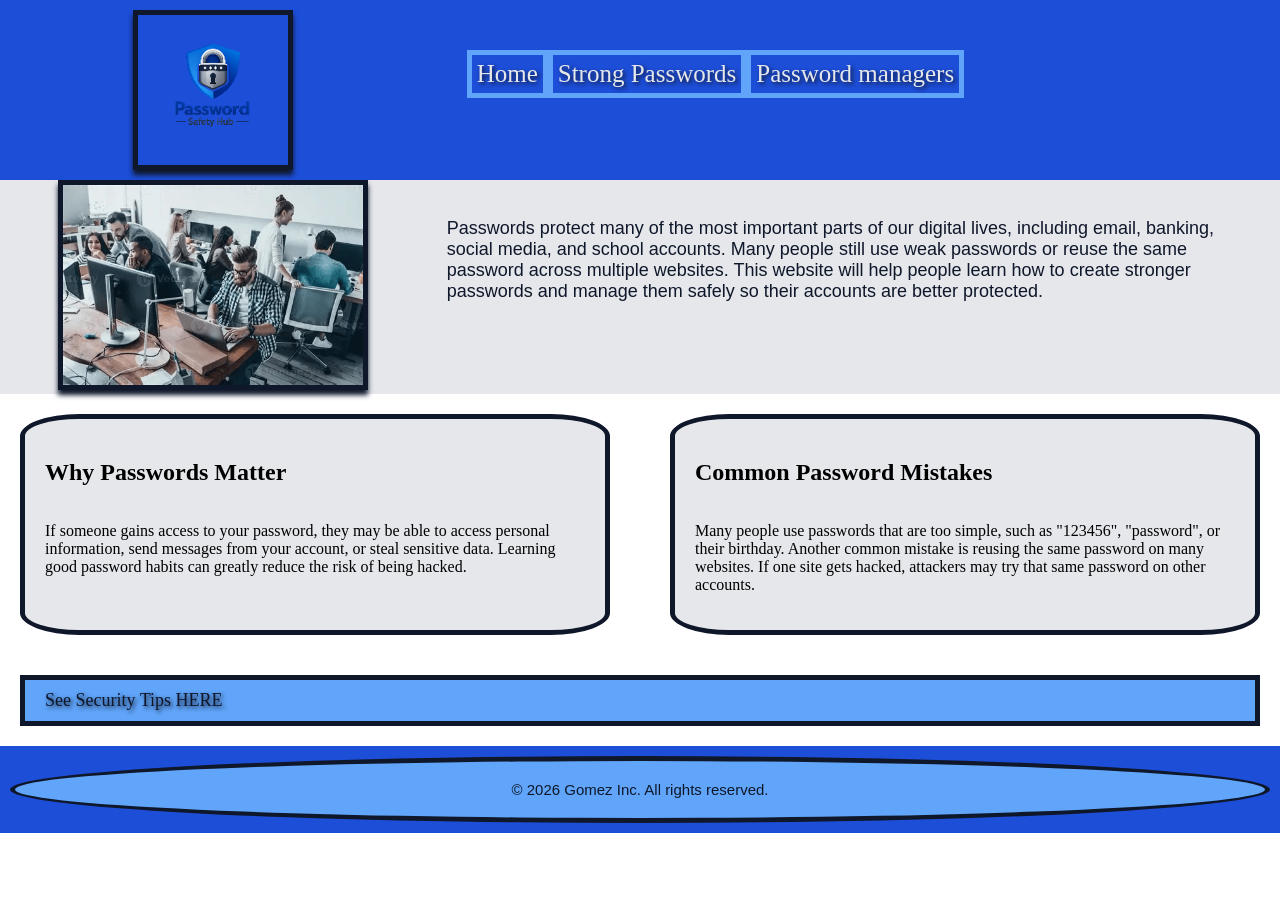
<file: index.html>
<!DOCTYPE html>
<html lang="en">
<head>
    <meta charset="UTF-8">
    <meta name="viewport" content="width=device-width, initial-scale=1.0">
    <title>Password Safety Hub</title>
    <link rel="stylesheet" href="styles.css">
</head>
<body>
    
    <header>
        <img id="logo" src="gz-logo.png" alt="Password Safety Hub Logo">
        <nav>
            <div>
                <ul id="navigation">
                    <div id="nav"><li id="home"><a href="index.html">Home</a></li></div>
                    <div id="nav"><li id="strong-passwords"><a href="strong-passwords/index.html">Strong Passwords</a></li></div>
                    <div id="nav"><li id="password-managers"><a href="password-managers/index.html">Password managers</a></li></div>
                </ul>
            </div>
        </nav>
    </header>
    <main> <!-- Main Content -->
    <!-- Hero Image | Introduction -->
    <div id="hero">
        <div id="hero-img">
            <img id="hero-image" src="hero.png" alt="Hero Image">
        </div>
        <div id="hero-intro"> 
            <p>Passwords protect many of the most important parts of our digital lives, including email, banking, social media, and school accounts. Many people still use weak passwords or reuse the same password across multiple websites. This website will help people learn how to create stronger passwords and manage them safely so their accounts are better protected.</p>
        </div>
    </div>
    
    <!-- Why Passwords matter | Common Mistakes -->
    <div id="contain-wpm">
        <div id="wpm">
            <h2>Why Passwords Matter</h2>
            <p>If someone gains access to your password, they may be able to access personal information, send messages from your account, or steal sensitive data. Learning good password habits can greatly reduce the risk of being hacked.</p>
        </div>
        <div id="wpm">
           <h2>Common Password Mistakes</h2>
           <p>Many people use passwords that are too simple, such as "123456", "password", or their birthday. Another common mistake is reusing the same password on many websites. If one site gets hacked, attackers may try that same password on other accounts.</p>
        </div>
     </div>
    <!-- Security Tips -->
     <a href="strong-passwords/index.html" id="sec-tips">See Security Tips HERE</a>

    </main>
    <footer>
        <p id="feeter">&copy; 2026 Gomez Inc. All rights reserved.</p>
    </footer>
</body>
</html>
</file>
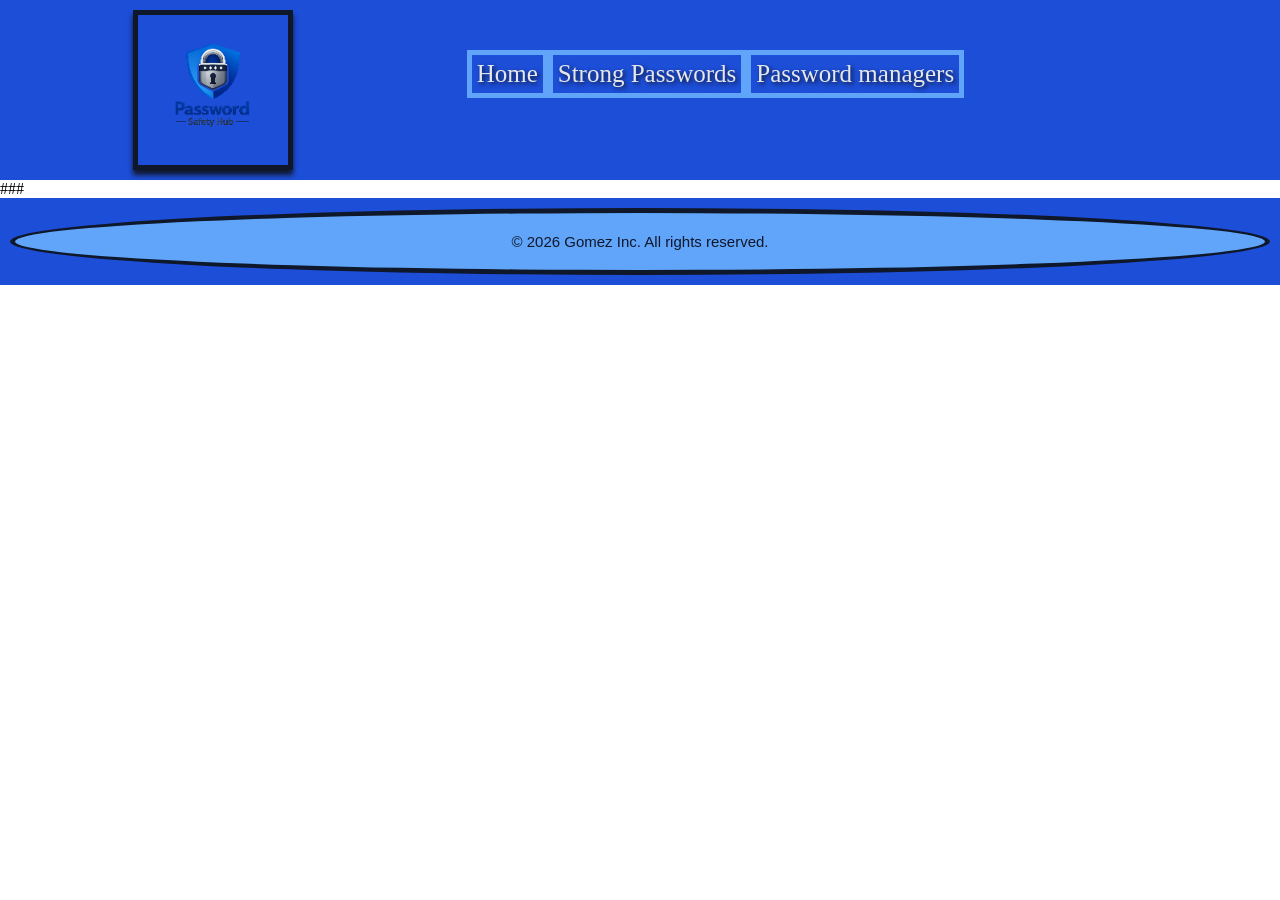
<file: password-managers/index.html>
<!DOCTYPE html>
<html lang="en">
<head>
    <meta charset="UTF-8">
    <meta name="viewport" content="width=device-width, initial-scale=1.0">
    <title>Password Managers</title>
    <link rel="stylesheet" href="styles.css">
</head>
<body>
    
    <header>
        <img id="logo" src="../gz-logo.png" alt="Password Safety Hub Logo">
        <nav>
            <div>
                <ul id="navigation">
                    <div id="nav"><li id="home"><a href="../index.html">Home</a></li></div>
                    <div id="nav"><li id="strong-passwords"><a href="../strong-passwords/index.html">Strong Passwords</a></li></div>
                    <div id="nav"><li id="password-managers"><a href="../password-managers/index.html">Password managers</a></li></div>
                </ul>
            </div>
        </nav>
    </header>
    <main> <!-- Main Content PASSWORD MANAGERS PAGE-->
        ###
    </main>
    <footer>
        <p id="feeter">&copy; 2026 Gomez Inc. All rights reserved.</p>
    </footer>
</body>
</html>
</file>
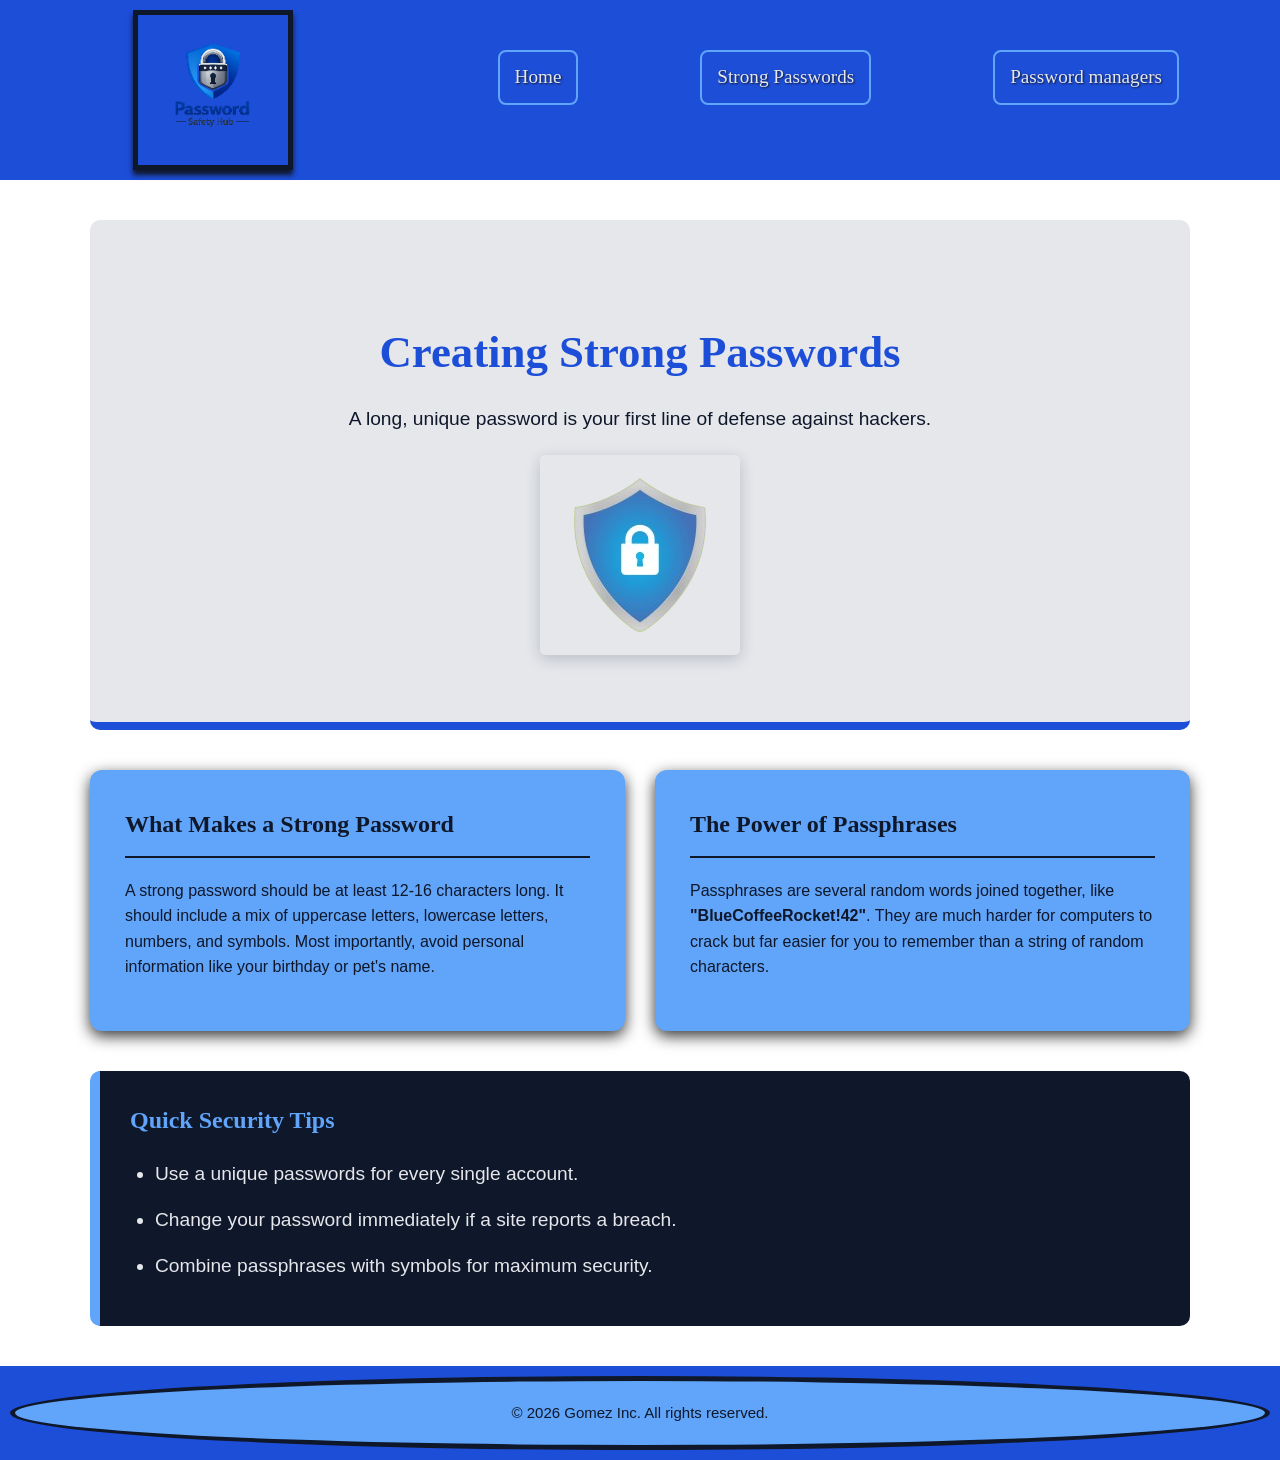
<file: strong-passwords/index.html>
<!DOCTYPE html>
<html lang="en">
<head>
    <meta charset="UTF-8">
    <meta name="viewport" content="width=device-width, initial-scale=1.0">
    <title>Strong Passwords</title>
    <link rel="stylesheet" href="../strong-passwords/styles.css">
</head>
<body>
    
    <header>
        <img id="logo" src="../gz-logo.png" alt="Password Safety Hub Logo">
        <nav>
            <ul id="navigation">
                <li id="home"><a href="../index.html">Home</a></li>
                <li id="strong-passwords"><a href="../strong-passwords/index.html">Strong Passwords</a></li>
                <li id="password-managers"><a href="../password-managers/index.html">Password managers</a></li>
            </ul>
        </nav>
    </header>
    <main class="password-page"> <!-- Main Content STRONG PASSWORDS PAGE-->
        <section class="hero">
            <div>
                <h1>Creating Strong Passwords</h1>
                <p>A long, unique password is your first line of defense against hackers.</p>
            </div>
            <img src="shield.png" alt="Security Shield Graphic" class="hero-image">
        </section>

        <section class="content-grid">
            <div class="card">
                <h2>What Makes a Strong Password</h2>
                <p>A strong password should be at least 12-16 characters long. It should include a mix of uppercase letters, lowercase letters, numbers, and symbols. Most importantly, avoid personal information like your birthday or pet's name.</p>
            </div>
            <div class="card">
                <h2>The Power of Passphrases</h2>
                <p>Passphrases are several random words joined together, like <strong>"BlueCoffeeRocket!42"</strong>. They are much harder for computers to crack but far easier for you to remember than a string of random characters.</p>
            </div>
        </section>
        
        <section class="tips">
            <div class="tips-container">
                <h2>Quick Security Tips</h2>
                <ul>
                    <li>Use a unique passwords for every single account.</li>
                    <li>Change your password immediately if a site reports a breach.</li>
                    <li>Combine passphrases with symbols for maximum security.</li>
                </ul>
            </div>    
        </section>
    </main>

    <footer>
        <p id="feeter">&copy; 2026 Gomez Inc. All rights reserved.</p>
    </footer>
</body>
</html>
</file>
<file: styles.css>
/* FONTS (Heading: Cambria; Paragraph: Calibri Light) */
/* Colors:                   */
    /* Primary:      #1d4ed8 */
    /* Secondary:    #0f172a */
    /* Accent 1:     #60a5fa */
    /* Accent 2:     #e5e7eb */



/* Header Style (same for every page) */
body {
    margin: 0;
}
header {
    background-color: #1d4ed8;
    display: grid;
    grid-template-columns: 1fr 2fr;
    grid-template-rows: 1fr;
}
#logo {
    margin: 10px;
    width: 150px;
    height: auto;
    justify-self: center;
    box-shadow: 0px 5px 5px #0f172a;
    border: 5px solid #0f172a;
}
#navigation{
    display: flex;
    flex-direction: row;
    list-style-type: none;
    align-items: center;
    justify-items: center;
    margin: 50px 50px 50px 0;
}
#nav {
    padding: 5px;
    border: 5px solid #60a5fa;
}
a {
    text-decoration: none;
    font-weight: inherit;
    color: inherit;
    font-size: 25px;
    font-family: "Cambria", serif;
    color: #e5e7eb;
    text-shadow: 2px 2px 4px #0f172a;
;
}
/* Footer Style (same for every page) */
footer {
    background-color: #1d4ed8;
    text-align: center;
    color: #e5e7eb;
    border: 5px solid #1d4ed8;
}
#feeter {
    padding: 20px;
    font-family: "Calibri Light", sans-serif;
    font-size: 15px;
    border: 5px solid #0f172a;
    border-radius: 50%;
    margin: 5px;
    background-color: #60a5fa;
    color: #0f172a;
    
}


/* Main Content Style (different for each page) */

#hero-image {
    width: auto;
    max-height: 200px;
    box-shadow: 0px 5px 5px #0f172a;
    border: 5px solid #0f172a;
}
#hero {
    display: grid;
    grid-template-columns: 1fr 2fr;
    grid-template-rows: 1fr;
    background-color: #e5e7eb;
}
#hero-img {
    grid-column: 1 / 2;
    justify-self: center;
    align-self: center;
}
#hero-intro {
    grid-column: 2 / 3;
    font-family: "Calibri Light", sans-serif;
    font-size: 18px;
    color: #0f172a;
    padding: 20px;
}
#sec-tips {
    display: grid;
    margin: 20px;
    padding: 10px 20px;
    background-color: #60a5fa;
    color: #0f172a;
    font-family: "Cambria", serif;
    font-size: 18px;
    border: 5px solid #0f172a;
    justify-self: center;
    align-self: center;
}

#contain-wpm {
    display: grid;
    grid-template-columns: 1fr 1fr;
    grid-template-rows: auto;
    gap: 20px;
}
#wpm {
    display: flex;
    flex-direction: column;
    background-color: #e5e7eb;
    margin: 20px;
    padding: 20px;
    border: 5px solid #0f172a;
    border-radius: 10%;
}
</file>
<file: password-managers/styles.css>
/* FONTS (Heading: Cambria; Paragraph: Calibri Light) */
/* Colors:                   */
    /* Primary:      #1d4ed8 */
    /* Secondary:    #0f172a */
    /* Accent 1:     #60a5fa */
    /* Accent 2:     #e5e7eb */



/* Header Style (same for every page) */
body {
    margin: 0;
}
header {
    background-color: #1d4ed8;
    display: grid;
    grid-template-columns: 1fr 2fr;
    grid-template-rows: 1fr;
}
#logo {
    margin: 10px;
    width: 150px;
    height: auto;
    justify-self: center;
    box-shadow: 0px 5px 5px #0f172a;
    border: 5px solid #0f172a;
}
#navigation{
    display: flex;
    flex-direction: row;
    list-style-type: none;
    align-items: center;
    justify-items: center;
    margin: 50px 50px 50px 0;
}
#nav {
    padding: 5px;
    border: 5px solid #60a5fa;
}
a {
    text-decoration: none;
    font-weight: inherit;
    color: inherit;
    font-size: 25px;
    font-family: "Cambria", serif;
    color: #e5e7eb;
    text-shadow: 2px 2px 4px #0f172a;
;
}
/* Footer Style (same for every page) */
footer {
    background-color: #1d4ed8;
    text-align: center;
    color: #e5e7eb;
    border: 5px solid #1d4ed8;
}
#feeter {
    padding: 20px;
    font-family: "Calibri Light", sans-serif;
    font-size: 15px;
    border: 5px solid #0f172a;
    border-radius: 50%;
    margin: 5px;
    background-color: #60a5fa;
    color: #0f172a;
    
}


/* Main Content Style (different for each page) PASSWORD MANAGERS PAGE */
</file>
<file: strong-passwords/styles.css>
/* FONTS (Heading: Cambria; Paragraph: Calibri Light) */
/* Colors:                   */
    /* Primary:      #1d4ed8 */
    /* Secondary:    #0f172a */
    /* Accent 1:     #60a5fa */
    /* Accent 2:     #e5e7eb */



/* Header Style (same for every page) */
body {
    margin: 0;
    line-height: 1.6;
}
header {
    background-color: #1d4ed8;
    display: grid;
    grid-template-columns: 1fr 2fr;
    grid-template-rows: 1fr;
}
#logo {
    margin: 10px;
    width: 150px;
    height: auto;
    justify-self: center;
    box-shadow: 0px 5px 5px #0f172a;
    border: 5px solid #0f172a;
}
#navigation {
    display: flex;
    justify-content: space-around;
    flex-direction: row;
    list-style: none;
    list-style-type: none;
    align-items: center;
    justify-items: center;
    margin: 50px 50px 50px 0;
    padding: 0;
}

#navigation li {
    margin-left: 20px;
    padding: 10px 15px;
    border: 2px solid #60a5fa;
    border-radius: 8px;
    transition: all 0.3s ease;
}

#navigation li:hover {
    background-color: #60a5fa;
    transform: scale(1.05);
}

#navigation a {
    text-decoration: none;
    font-family: "Cambria", serif;
    color: #e5e7eb;
    font-size: 1.2rem;
    text-shadow: 1px 1px 2px #0f172a;
}

#nav {
    padding: 5px;
    border: 5px solid #60a5fa;
}
a {
    text-decoration: none;
    font-weight: inherit;
    color: inherit;
    font-size: 25px;
    font-family: "Cambria", serif;
    color: #e5e7eb;
    text-shadow: 2px 2px 4px #0f172a;
}

.password-page {
    font-family: "Calibri Light", sans-serif;
    max-width: 1100px;
    margin: 0 auto;
    padding: 40px 20px;
    color: #0f172a;
}

.hero {
    text-align: center;
    padding: 60px 20px;
    background-color: #e5e7eb;
    border-radius: 10px;
    margin-bottom: 40px;
    border-bottom: 8px solid #1d4ed8;
}

.hero h1 {
    font-family: "Cambria", serif;
    font-size: 2.8rem;
    margin-bottom: 15px;
    color: #1d4ed8;
}

.hero p {
    font-size: 1.2rem;
    max-width: 700px;
    margin: 0 auto;
}

.hero-image {
    max-width: 100%;
    height: auto;
    margin-top: 20px;
    border-radius: 5px;
    box-shadow: 0 4px 15px rgba(15, 23, 42, 0.2);
}

.content-grid {
    display: grid;
    grid-template-columns: repeat(auto-fit, minmax(300px, 1fr));
    gap: 30px;
    margin-bottom: 40px;
}

.card {
    background-color: #60a5fa;
    padding: 35px;
    border-radius: 12px;
    color: #0f172a;
    box-shadow: 0px 5px 15px rgba(0,0,0,0.8);
    transition: transform 0.3s ease;
}

.card:hover {
    transform: translateY(-5px);
}

.card h2 {
    font-family: "Cambria", serif;
    margin-top: 0;
    border-bottom: 2px solid #0f172a;
    padding-bottom: 12px;
    margin-bottom: 20px;
}

.tips {
    padding: 30px;
    background-color: #0f172a;
    color: #e5e7eb;
    border-radius: 10px;
    border-left: 10px solid #60a5fa;
}

.tips h2 {
    font-family: "Cambria", serif;
    color: #60a5fa;
    margin-top: 0;
}

.tips ul {
    font-size: 1.2rem;
    padding-left: 25px;
    margin-bottom: 0;
}

.tips li {
    margin-bottom: 15px;
}

/* Footer Style (same for every page) */
footer {
    background-color: #1d4ed8;
    text-align: center;
    color: #e5e7eb;
    border: 5px solid #1d4ed8;
}
#feeter {
    padding: 20px;
    font-family: "Calibri Light", sans-serif;
    font-size: 15px;
    border: 5px solid #0f172a;
    border-radius: 50%;
    margin: 5px;
    background-color: #60a5fa;
    color: #0f172a;
    
}


/* Main Content Style (different for each page) STRONG PASSWORDS PAGE */

@media (max-width: 768px) {
    .content-grid {
        grid-template-columns: 1fr;
    }
    #navigation {
        flex-direction: column;
    }
}
</file>
